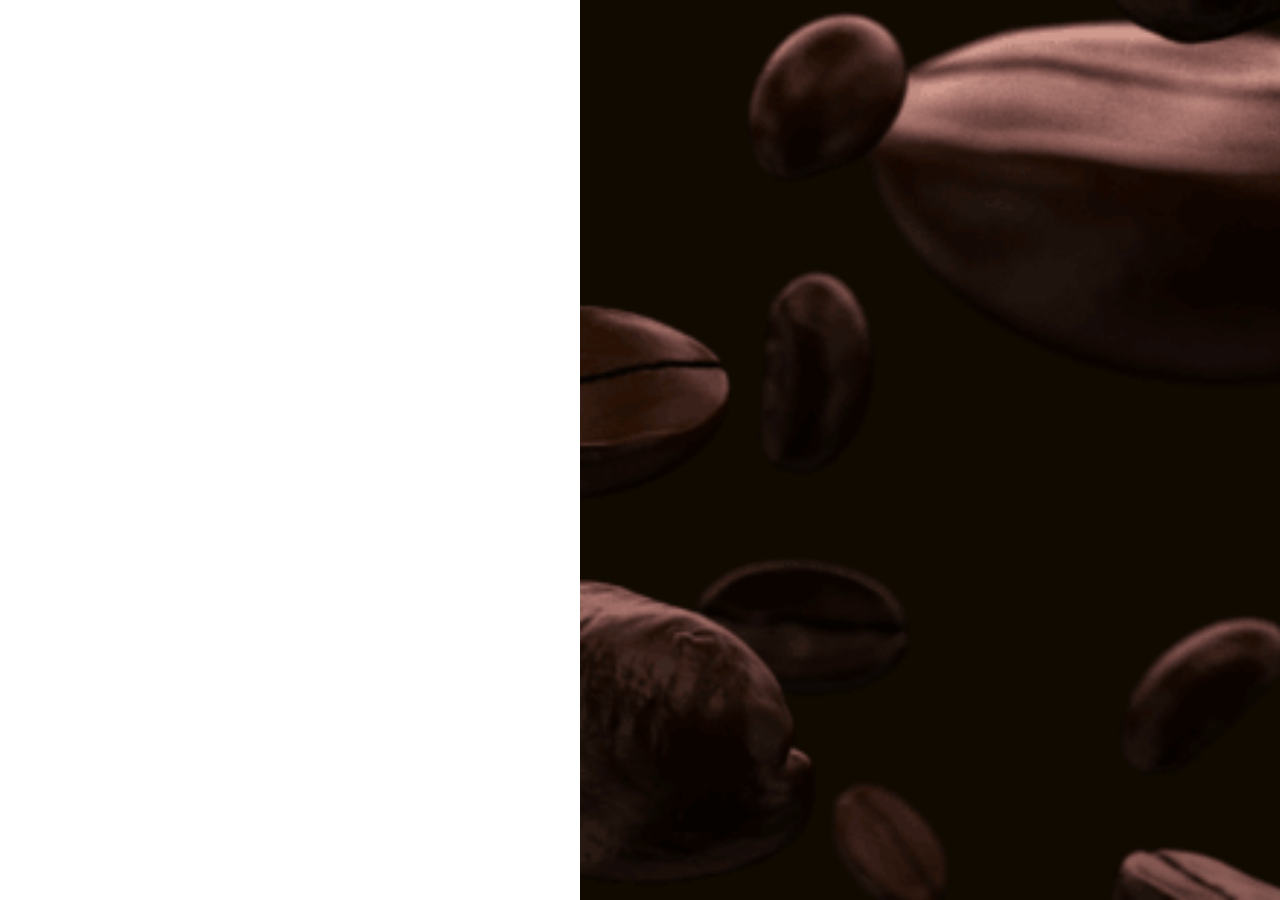
<file: backgroungImageAssignment/index.html>
<!DOCTYPE html>
<html lang="en">
<head>
  <meta charset="UTF-8">
  <meta name="viewport" content="width=device-width, initial-scale=1.0">
  <title>Fixed Background Div</title>
  <link rel="stylesheet" href="style.css">
</head>
<body>
  <div class="gif"></div>
</body>
</html>
</file>
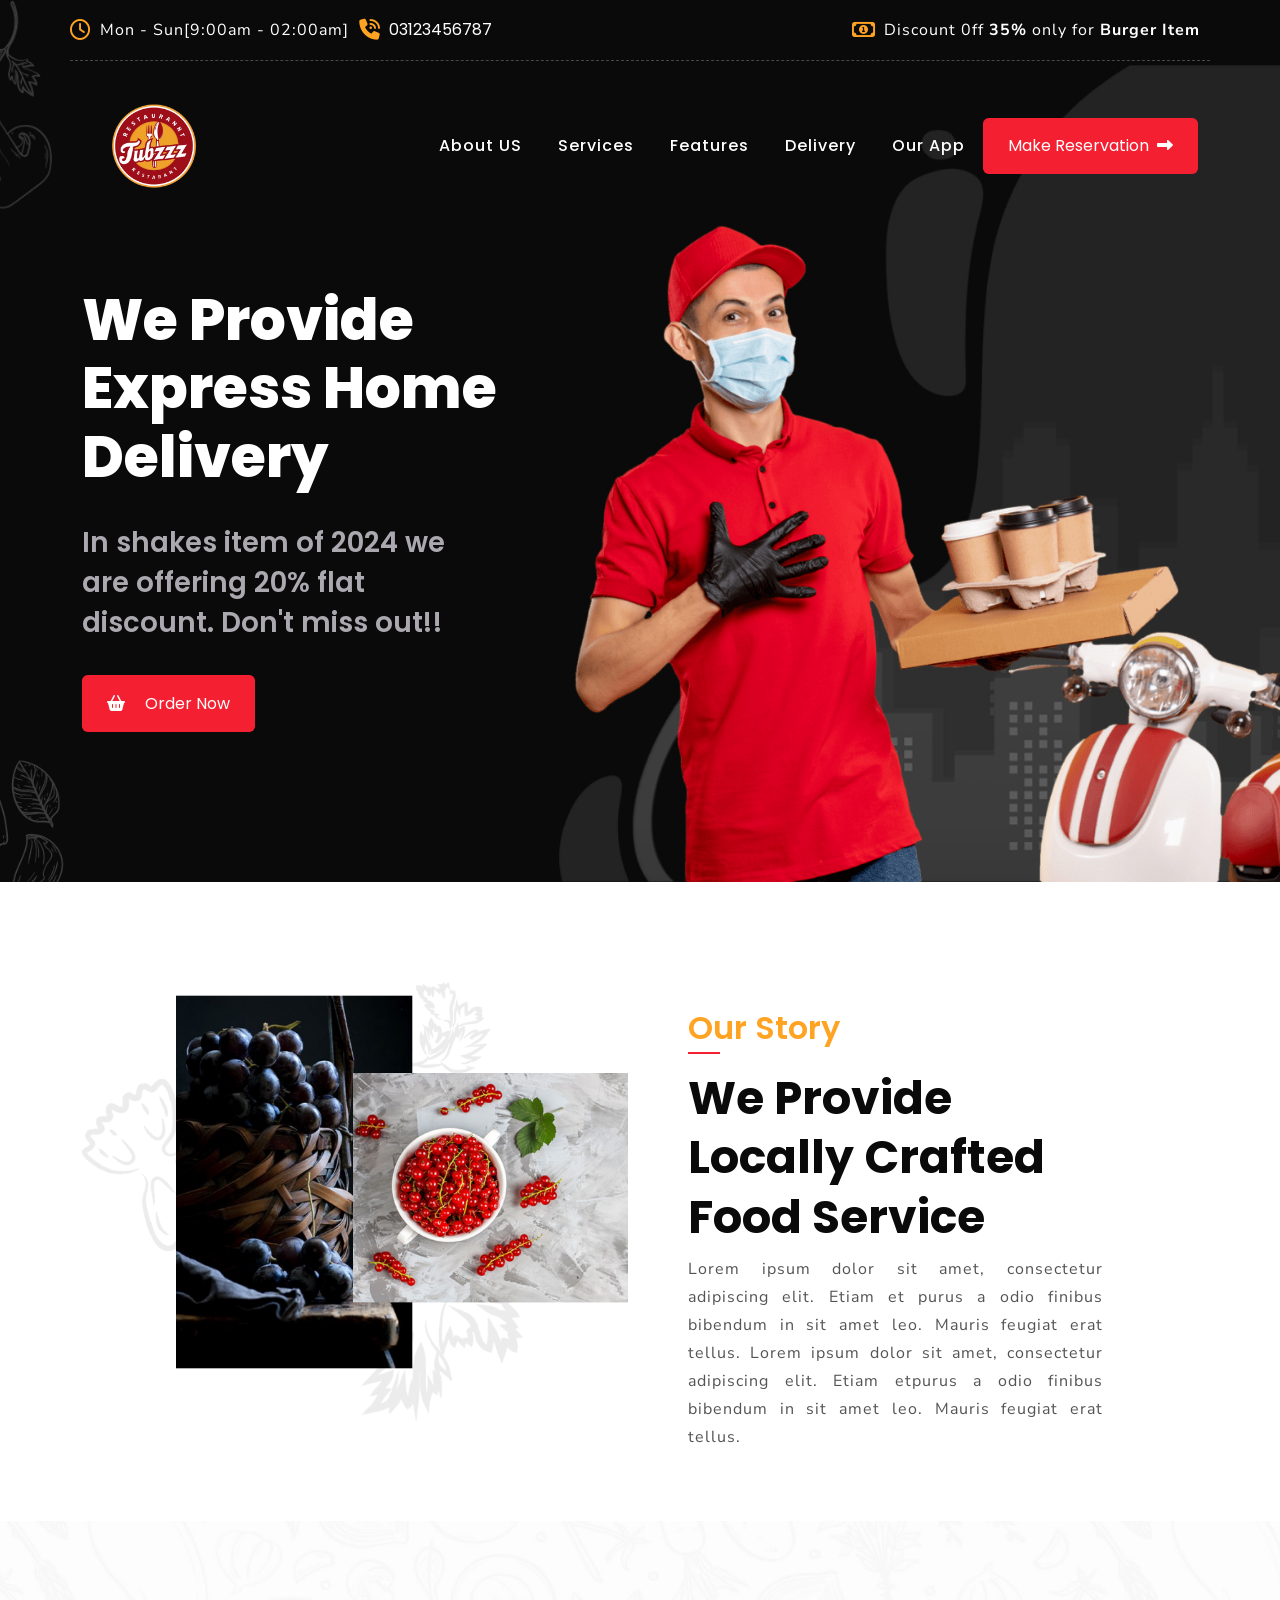
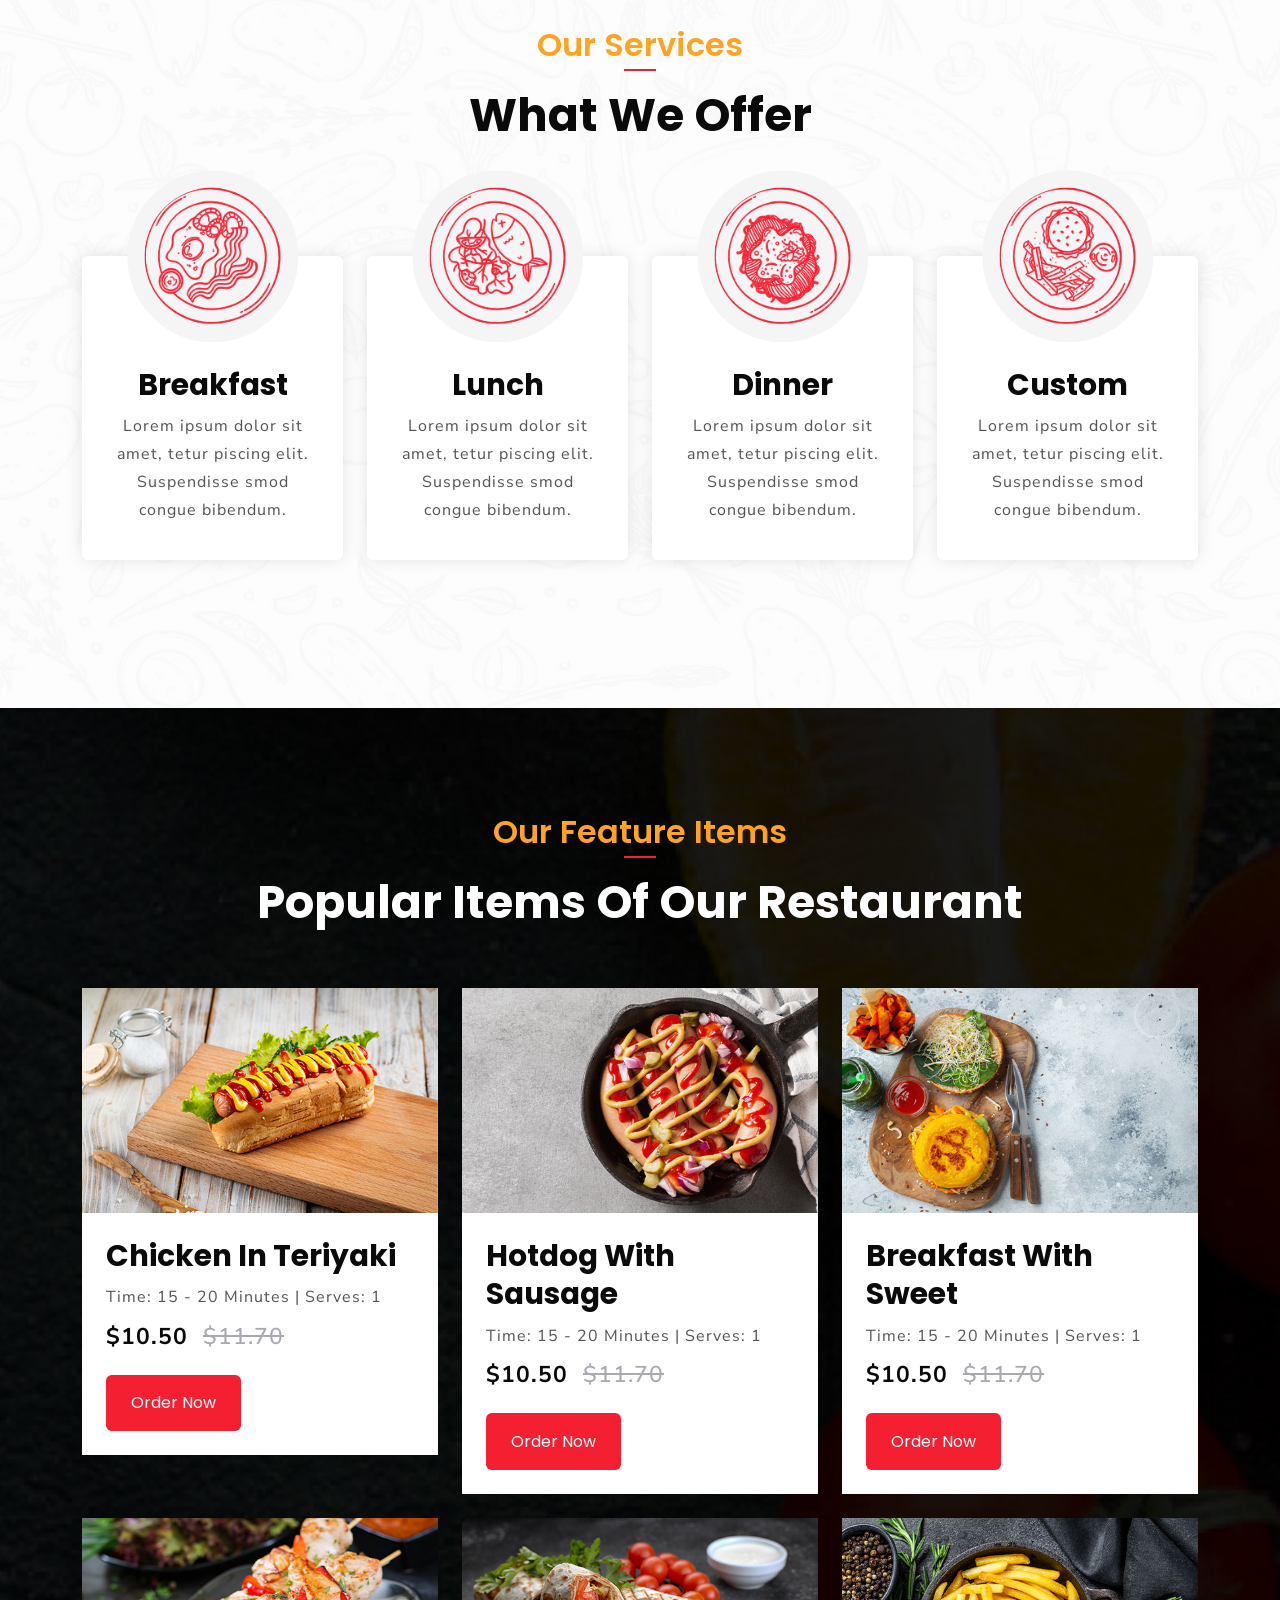
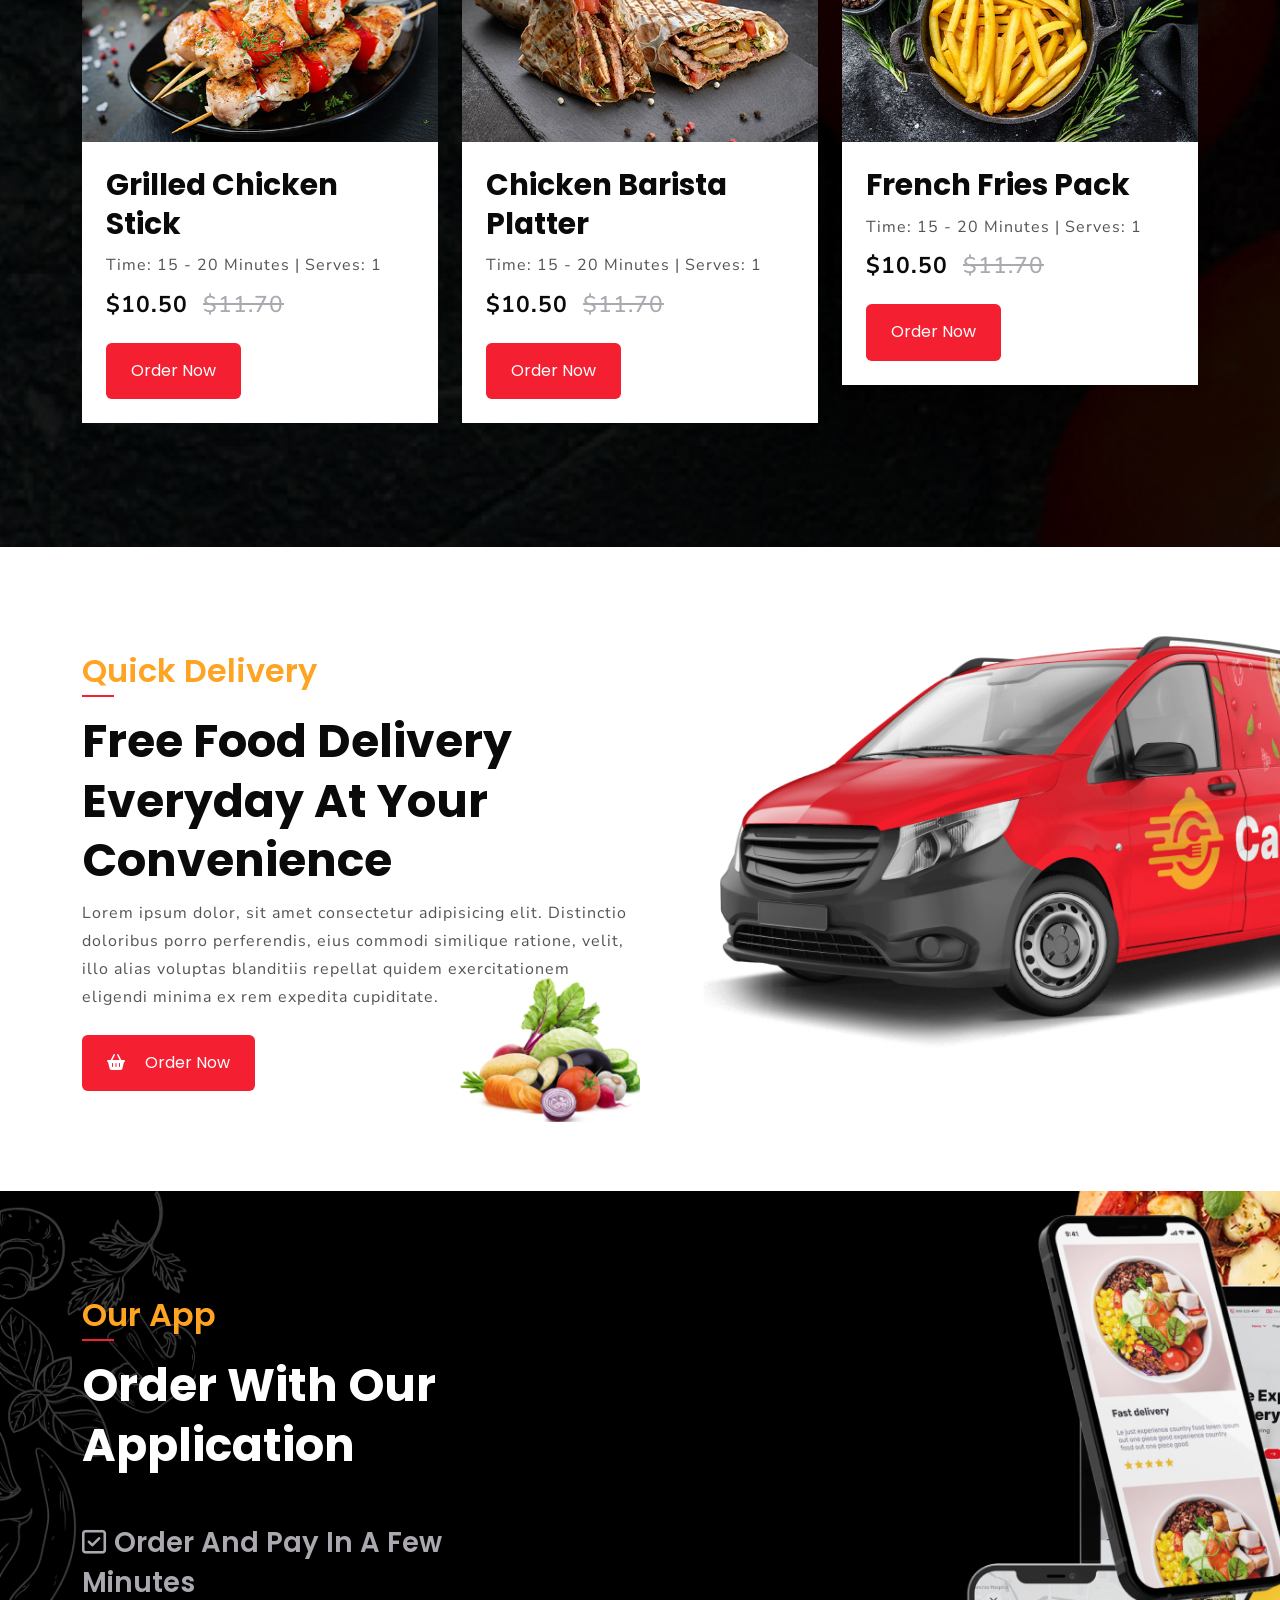
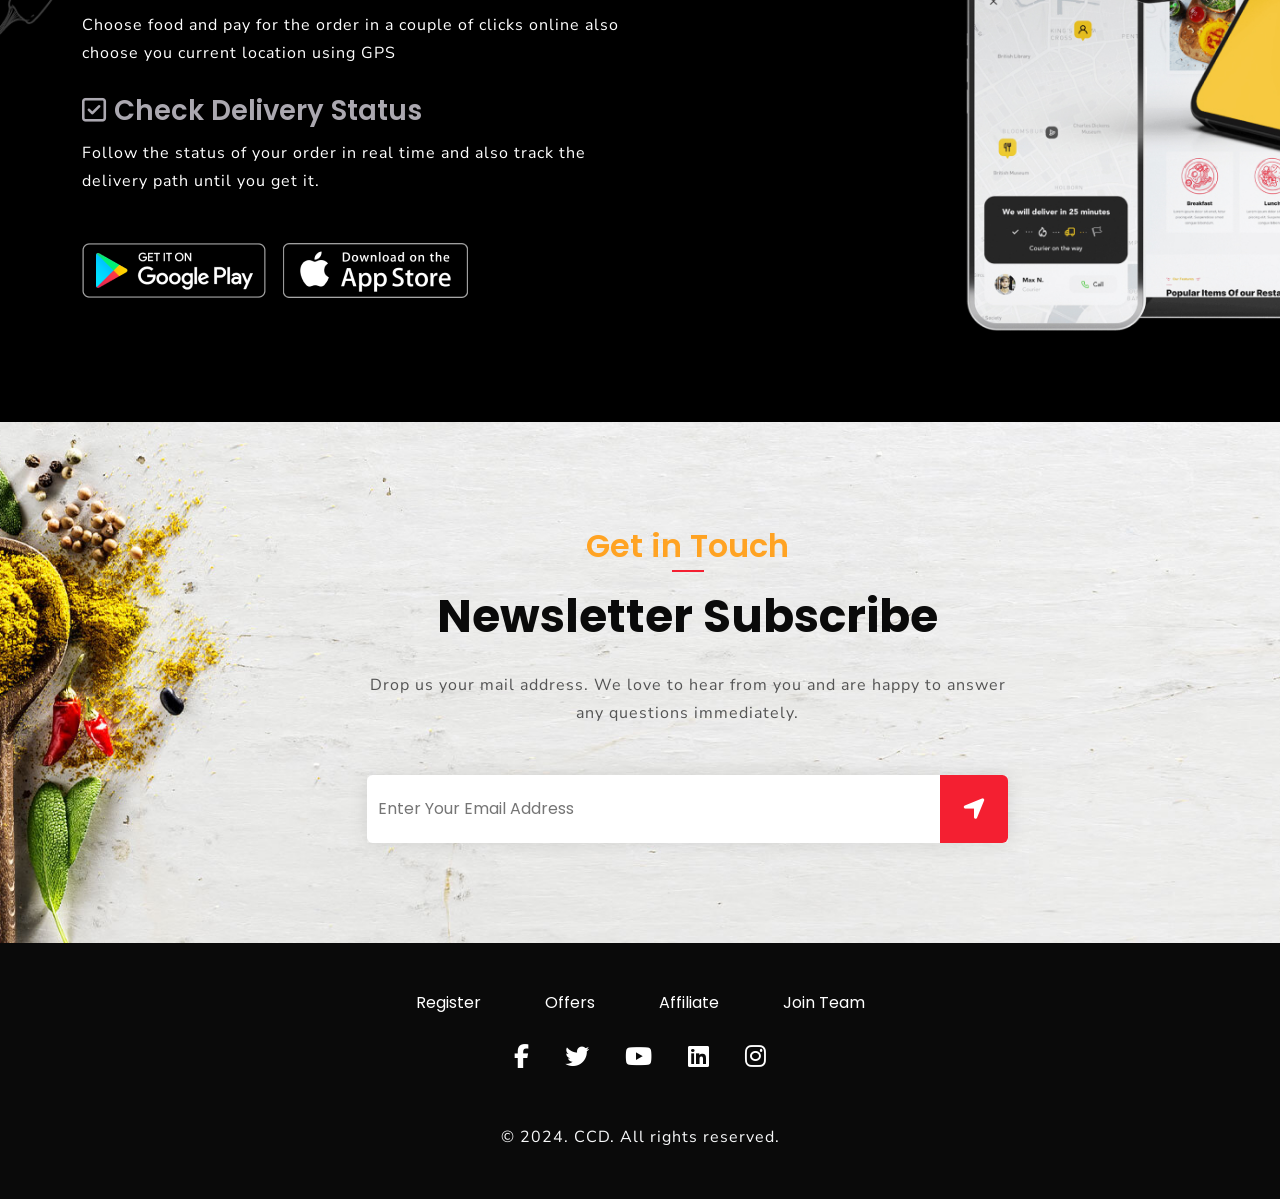
<file: cafe-website-bootstrap5-main/index.html>
<!DOCTYPE html>
<html lang="en">

<head>
  <meta charset="UTF-8">
  <meta name="viewport" content="width=device-width, initial-scale=1.0">
  <meta http-equiv="X-UA-Compatible" content="ie=edge">
  <meta name="Description" content="Enter your description here" />
  <title>Restaurant & Cafe Website</title> 

  <!-- Favicon -->
  <link rel="icon" href="./tubzzz.png" type="image/x-icon"/>

  <!-- Bootstrap CDN -->
  <link href="https://cdn.jsdelivr.net/npm/bootstrap@5.3.3/dist/css/bootstrap.min.css" rel="stylesheet">
  <link rel="stylesheet" href="https://cdnjs.cloudflare.com/ajax/libs/font-awesome/6.5.1/css/all.min.css"> 

  <!-- OWN CSS -->
  <link rel="stylesheet" href="css/style.css">
  <link rel="stylesheet" href="css/responsive-style.css">
</head>

<body> 
  <!-- Header Section -->
  <header class="header-wrap">
    <!-- Header Top -->
    <div class="header-top">
      <div class="container">
        <div class="row align-items-center">
          <div class="col-sm-6">
            <div class="d-flex align-items-center">
              <div class="contact-item">
                <i class="far fa-clock"></i>
                <p>Mon - Sun[9:00am - 02:00am]</p>
              </div>
              <div class="contact-item">
                <i class="fas fa-phone-volume"></i>
                <a href="tel:123456789">03123456787</a>
              </div>
            </div>
          </div>
          <div class="col-sm-6">
            <div class="contact-item justify-content-end">
              <i class="far fa-money-bill-alt"></i>
              <p>Discount 0ff <b>35%</b> only for <b>Burger Item</b></p>
            </div>
          </div>
        </div>
      </div>
    </div>
    <nav class="navbar navbar-expand-lg navigation-wrap">
      <div class="container pr-0">
        <a class="navbar-brand" href="#">
          <img src="./tubzzz.png"/>
        </a>
        <button class="navbar-toggler" type="button" data-bs-toggle="collapse" data-bs-target="#navbarNav" aria-controls="navbarNav" aria-expanded="false" aria-label="Toggle navigation">
          <i class="fas fa-stream navbar-toggler-icon"></i>
        </button>
        <div class="collapse navbar-collapse" id="navbarNav">
          <ul class="navbar-nav ms-auto align-items-center mb-lg-0">
            <li class="nav-item">
              <a class="nav-link" href="#about">About US</a>
            </li>
            <li class="nav-item">
              <a class="nav-link" href="#services">Services</a>
            </li>
          
          <li class="nav-item">
            <a class="nav-link" href="#feature">Features</a>
          </li> 
          <li class="nav-item">
            <a class="nav-link" href="#delivery">Delivery</a>
          </li> 
          <li class="nav-item">
            <a class="nav-link" href="#download-app">Our App</a>
          </li> 
          <li>
            <button class="main-btn style-1">
              Make Reservation <i class="fas fa-long-arrow-alt-right ms-1"></i>
            </button>
          </li>
        </ul>
        </div>
      </div>
    </nav>
  </header>


  <!-- Section-1 Top-Banner -->
  <section id="home">
    <div class="top-banner">
      <div class="container">
        <div class="row">
          <div class="col-xl-6 col-md-8">
            <h1>We Provide Express Home Delivery</h1>
            <h4>In shakes item of 2024 we are offering 20% flat discount. Don't miss out!!</h4>
            <button class="main-btn style-1 mt-4">
              <i class="fas fa-shopping-basket pe-3"></i> Order Now
            </button>
          </div>
        </div>
      </div>
    </div>
  </section>

  <!-- About Us -->
  <section id="about">
    <div class="about-section wrapper pb-5">
      <div class="container">
        <div class="row align-items-center">
          <div class="col-lg-6 col-md-12">
            <img src="images/img/img-1.png" class="img-fluid"/>
          </div>
          <div class="col-xl-5 col-lg-6 col-md-12 ps-lg-5">
            <span>Our Story</span>
            <h2>We Provide Locally Crafted Food Service</h2>
            <p>Lorem ipsum dolor sit amet, consectetur adipiscing elit. Etiam et purus a odio finibus bibendum in sit amet leo. Mauris feugiat erat tellus. Lorem ipsum dolor sit amet, consectetur adipiscing elit. Etiam etpurus a odio finibus bibendum in sit amet leo. Mauris feugiat erat tellus.</p>
          </div>
        </div>
      </div>
    </div>
  </section>

  <!-- Services Section -->
  <section id="services">
    <div class="service-section wrapper">
      <div class="container">
        <div class="row">
          <div class="col-sm-12">
            <div class="text-center">
              <span>Our Services</span>
              <h2>What We Offer</h2>
            </div>
          </div>
        </div>
        <div class="row service-cards">
          <div class="col-lg-3 col-md-6 md-lg-9 mb-5">
            <div class="card">
              <img src="images/offer/breakfast.png" class="img-fluid"/>
              <div class="p-4">
                <h3>Breakfast</h3>
                <p>Lorem ipsum dolor sit amet, tetur piscing elit. Suspendisse smod congue bibendum.</p>
              </div>
            </div>
            
          </div>
          <div class="col-lg-3 col-md-6 md-lg-9 mb-5">
            <div class="card">
              <img src="images/offer/lunch.png" class="img-fluid"/>
              <div class="p-4">
                <h3>Lunch</h3>
                <p>Lorem ipsum dolor sit amet, tetur piscing elit. Suspendisse smod congue bibendum.</p>
              </div>
            </div>
            
          </div>
          <div class="col-lg-3 col-md-6 md-lg-9 mb-5">
            <div class="card">
              <img src="images/offer/dinner.png" class="img-fluid"/>
              <div class="p-4">
                <h3>Dinner</h3>
                <p>Lorem ipsum dolor sit amet, tetur piscing elit. Suspendisse smod congue bibendum.</p>
              </div>
            </div> 
          </div>
          <div class="col-lg-3 col-md-6 md-lg-9 mb-5">
            <div class="card">
              <img src="images/offer/custom.png" class="img-fluid"/>
              <div class="p-4">
                <h3>Custom</h3>
                <p>Lorem ipsum dolor sit amet, tetur piscing elit. Suspendisse smod congue bibendum.</p>
              </div>
            </div>
            
          </div>
        </div>
      </div>
    </div>
  </section>

  <!-- Features Section -->
  <section id="feature">
    <div class="feature-section wrapper">
      <div class="container">
        <div class="row">
          <div class="col-sm-12">
            <div class="text-center">
              <span>Our Feature Items</span>
              <h2>Popular Items Of Our Restaurant</h2>
            </div>
          </div>
        </div>
        <div class="row pt-5">
          <div class="col-lg-4 col-md-6 mb-4">
            <div class="card">
              <div class="feature-img">
                <img src="images/feature/feature-item-1.jpg" class="img-fluid"/>
              </div>
              <div class="p-4">
                <h3>Chicken In Teriyaki</h3>
                <p>Time: 15 - 20 Minutes | Serves: 1</p>
                <p class="price"><b>$10.50</b> <del>$11.70</del></p>
                <button class="mt-4 main-btn style-1">Order Now</button>
              </div>
            </div>
          </div>
          <div class="col-lg-4 col-md-6 mb-4">
            <div class="card">
              <div class="feature-img">
                <img src="images/feature/feature-item-2.jpg" class="img-fluid"/>
              </div>
              <div class="p-4">
                <h3>Hotdog With Sausage</h3>
                <p>Time: 15 - 20 Minutes | Serves: 1</p>
                <p class="price"><b>$10.50</b> <del>$11.70</del></p>
                <button class="mt-4 main-btn style-1">Order Now</button>
              </div>
            </div>
          </div>
          <div class="col-lg-4 col-md-6 mb-4">
            <div class="card">
              <div class="feature-img">
                <img src="images/feature/feature-item-3.jpg" class="img-fluid"/>
              </div>
              <div class="p-4">
                <h3>Breakfast With Sweet</h3>
                <p>Time: 15 - 20 Minutes | Serves: 1</p>
                <p class="price"><b>$10.50</b> <del>$11.70</del></p>
                <button class="mt-4 main-btn style-1">Order Now</button>
              </div>
            </div>
          </div>
          <div class="col-lg-4 col-md-6 mb-4">
            <div class="card">
              <div class="feature-img">
                <img src="images/feature/feature-item-4.jpg" class="img-fluid"/>
              </div>
              <div class="p-4">
                <h3>Grilled Chicken Stick</h3>
                <p>Time: 15 - 20 Minutes | Serves: 1</p>
                <p class="price"><b>$10.50</b> <del>$11.70</del></p>
                <button class="mt-4 main-btn style-1">Order Now</button>
              </div>
            </div>
          </div>
          <div class="col-lg-4 col-md-6 mb-4">
            <div class="card">
              <div class="feature-img">
                <img src="images/feature/feature-item-5.jpg" class="img-fluid"/>
              </div>
              <div class="p-4">
                <h3>Chicken Barista platter</h3>
                <p>Time: 15 - 20 Minutes | Serves: 1</p>
                <p class="price"><b>$10.50</b> <del>$11.70</del></p>
                <button class="mt-4 main-btn style-1">Order Now</button>
              </div>
            </div>
          </div>
          <div class="col-lg-4 col-md-6 mb-4">
            <div class="card">
              <div class="feature-img">
                <img src="images/feature/feature-item-6.jpg" class="img-fluid"/>
              </div>
              <div class="p-4">
                <h3>French Fries Pack</h3>
                <p>Time: 15 - 20 Minutes | Serves: 1</p>
                <p class="price"><b>$10.50</b> <del>$11.70</del></p>
                <button class="mt-4 main-btn style-1">Order Now</button>
              </div>
            </div>
          </div>
        </div>
      </div>
    </div>
  </section>

  <!-- Delivery Section -->
  <section id="delivery">
    <div class="delivery-section wrapper">
      <div class="container">
        <div class="row">
          <div class="col-xl-6 col-md-8 col-sm-9">
            <span>Quick Delivery</span>
            <h2>Free Food Delivery Everyday At Your Convenience</h2>
            <p>Lorem ipsum dolor, sit amet consectetur adipisicing elit. Distinctio doloribus porro perferendis, eius
              commodi similique ratione, velit, illo alias voluptas blanditiis repellat quidem exercitationem eligendi
              minima ex rem expedita cupiditate.</p>
              <button class="main-btn style-1 mt-4">
                <i class="fas fa-shopping-basket pe-3"></i>
                Order Now
              </button>
          </div>
        </div>
      </div>
    </div>
  </section>

  <!-- Download App Section -->
  <section id="download-app">
    <div class="app-section wrapper">
      <div class="container">
        <div class="row align-items-center">
          <div class="col-lg-6 col-md-8 col-sm-10 mb-4">
            <span>Our App</span>
            <h2 class="mb-xl-5 mb-3">Order With Our Application</h2>
            <div class="mb-xl-4 mb-3">
              <h4><i class="far fa-check-square me-2"></i>Order And Pay In A Few Minutes</h4>
              <p>Сhoose food and pay for the order in a couple of clicks online also choose you current location using
                GPS</p>
            </div>
            <div class="mb-xl-4 mb-3">
              <h4><i class="far fa-check-square me-2"></i>Check Delivery Status</h4>
              <p>Follow the status of your order in real time and also track the delivery path until you get it.</p>
            </div>
            <div class="d-flex flex-wrap mt-xl-5 mt-4 download-app-btn">
              <a href="#" class="me-3"><img src="./images/app/google-playstore.png" class="img-fluid"/></a>
              <a href="#"><img src="./images/app/apple-playstore.png" class="img-fluid"/></a>
            </div>
          </div>
        </div>
      </div>
    </div>
  </section>

  <!-- Newsletter Section -->
  <section id="newsletter">
    <div class="newsletter wrapper">
      <div class="container">
        <div class="row align-items-center">
          <div class="col-lg-7 offset-lg-3 col-md-10 offset-md-1 text-center">
            <span>Get in Touch</span>
            <h2 class="mb-4">
              Newsletter Subscribe
            </h2>
            <p>Drop us your mail address. We love to hear from you and are happy to answer any questions immediately.</p>
            <form action="#" class="newsletter-form mt-5">
              <div class="form-group">
                <input type="email" placeholder="Enter Your Email Address"/>
                <button type="submit"><i class="fas fa-location-arrow"></i></button>
              </div>
            </form>
          </div>
        </div>
      </div>
    </div>
  </section>

  <!-- Footer Section -->
  <footer id="footer">
    <div class="footer py-5">
      <div class="container">
        <div class="row">
          <div class="col-md-12 text-center">
            <a href="#" class="footer-link">Register</a>
            <a href="#" class="footer-link">Offers</a>
            <a href="#" class="footer-link">Affiliate</a>
            <a href="#" class="footer-link">Join Team</a>
            <div class="footer-social pt-4 text-center">
              <a href="#"><i class="fab fa-facebook-f"></i></a>
              <a href="#"><i class="fab fa-twitter"></i></a>
              <a href="#"><i class="fab fa-youtube"></i></a>
              <a href="#"><i class="fab fa-linkedin"></i></a>
              <a href="#"><i class="fab fa-instagram"></i></a>
            </div>
          </div>
          <div class="col-sm-12">
            <div class="text-center pt-5">
              <p class="text-light">© 2024. CCD. All rights reserved.</p>
            </div>
          </div>
        </div>
      </div>
    </div>
  </footer>


  <!-- Script -->
  <script src="https://cdn.jsdelivr.net/npm/@popperjs/core@2.11.8/dist/umd/popper.min.js"></script>
<script src="https://cdn.jsdelivr.net/npm/bootstrap@5.3.3/dist/js/bootstrap.min.js"></script>

<!-- MainJS -->
<script src="js/main.js"></script>

</body>
</html>
</file>
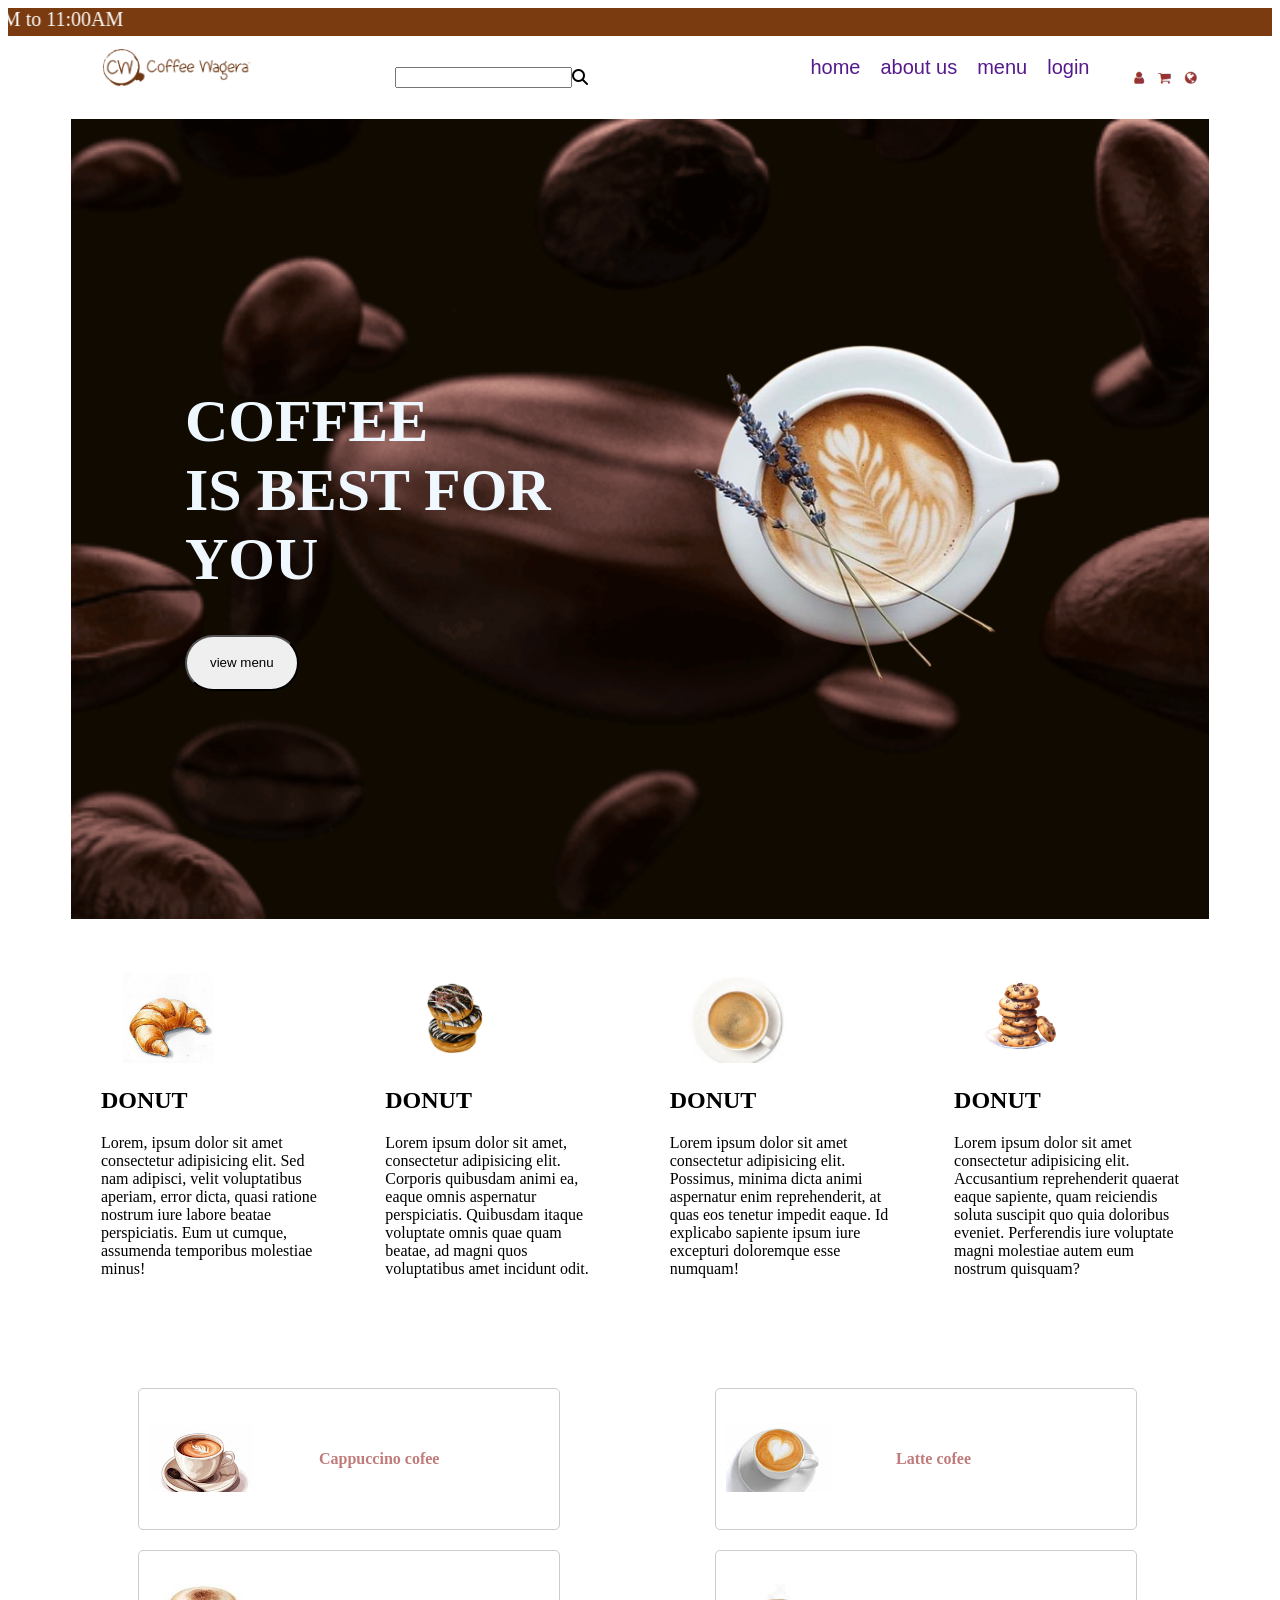
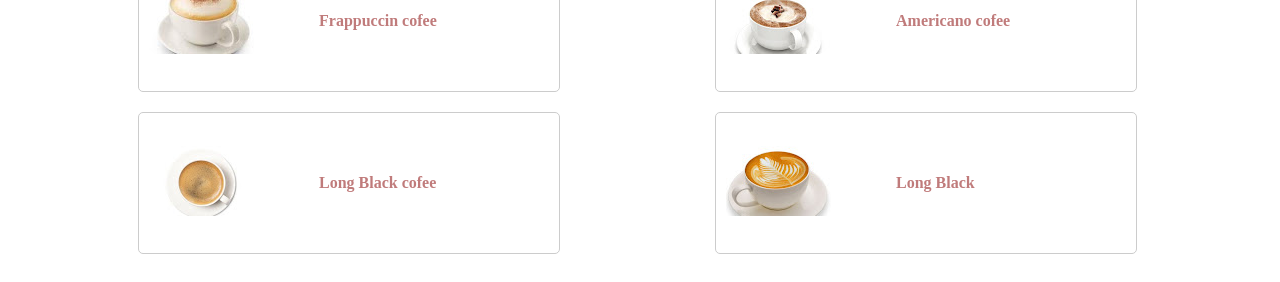
<file: cofee website/index.html>
<!DOCTYPE html>
<html lang="en">
<head>
    <meta charset="UTF-8">
    <meta name="viewport" content="width=device-width, initial-scale=1.0">
    <title>COFFEE WEBSITE</title>
    <link rel="stylesheet" href="style.css">
    <link rel="stylesheet" href="https://cdnjs.cloudflare.com/ajax/libs/font-awesome/6.5.1/css/all.min.css">
</head>
<body>
<header>
<div class="top-nav">
<marquee behavior="" direction="right" >09:00AM to 11:00AM</marquee>

</div>

<div class="nav-bar">

<div  class="logo ">

<img src="./images/Capture.PNG" alt="">
</div>


<div class="search-bar">
<input type="text">
<div class="search-icon"></div>
<i  class="fas fa-search"></i>
</div>

<div class="nav-items">
<ul>
    
    <li style="list-style: none;">
        <a href="" style="text-decoration: none;">home</a>
    </li>
    <li style="list-style: none;">
        <a href="" style="text-decoration: none;">about us</a>
    </li>
    <li style="list-style: none;">
        <a href="" style="text-decoration: none;">menu</a>
    </li>
    <li style="list-style: none;">
        <a href="" style="text-decoration: none;">login</a></li>
        <li><img src="./images/icons.PNG" alt=""></li>
    
</ul>
<div class="icons">

</div>

</div>

</div>

</header>

<div class="background">
    <DIV class="TEXT">
<H1> COFFEE <br> IS BEST FOR YOU </H1>
 <button>view menu</button>
</DIV>
<DIV class="IMGC">

<img src="./images/cup.png" alt="">

</DIV>
</div>
<br><br><br>

<div class="menu">
    <div class="box">
<img src="./images/item1.jpg" alt="">
<h2>DONUT</h2>
<p>Lorem, ipsum dolor sit amet consectetur adipisicing elit. Sed nam adipisci, velit voluptatibus aperiam, error dicta, quasi ratione nostrum iure labore beatae perspiciatis. Eum ut cumque, assumenda temporibus molestiae minus!</p>
    </div>

    <div class="box">
<img src="./images/item2.jpg" alt="">
<h2>DONUT</h2>
<p>Lorem ipsum dolor sit amet, consectetur adipisicing elit. Corporis quibusdam animi ea, eaque omnis aspernatur perspiciatis. Quibusdam itaque voluptate omnis quae quam beatae, ad magni quos voluptatibus amet incidunt odit.</p>
    </div>

    <div class="box">
<img src="./images/3.jpg" alt="">
<h2>DONUT</h2>
<p>Lorem ipsum dolor sit amet consectetur adipisicing elit. Possimus, minima dicta animi aspernatur enim reprehenderit, at quas eos tenetur impedit eaque. Id explicabo sapiente ipsum iure excepturi doloremque esse numquam!</p>
    </div>

    <div class="box">
<img src="./images/item4.jpg" alt="">
<h2>DONUT</h2>
<p>Lorem ipsum dolor sit amet consectetur adipisicing elit. Accusantium reprehenderit quaerat eaque sapiente, quam reiciendis soluta suscipit quo quia doloribus eveniet. Perferendis iure voluptate magni molestiae autem eum nostrum quisquam?</p>
    </div>
    
    </div> 
    
<div class="card-container">
    
    <div class="left-column">
        <div class="card">
            <div class="image"><img src="./images/1.jpg" alt=""></div>
            <div class="text">
                <h4>Cappuccino cofee</h4>
            </div>
        </div>
        <div class="card">
            <div class="image"><img src="./images/2.jpg" alt=""></div>
            <div class="text">
                <h4>Frappuccin cofee</h4>
            </div>
        </div>
        <div class="card">
            <div class="image"><img src="./images/3.jpg" alt=""></div>
            <div class="text">
                <h4>Long Black cofee</h4>
            </div>
        </div>
    </div>
    <div class="right-column">
        <div class="card">
            <div class="image"><img src="./images/4.jpg" alt=""></div>
            <div class="text">
                <h4>Latte cofee</h4>
            </div>
        </div>
        <div class="card">
            <div class="image"><img src="./images/5.jpg" alt=""></div>
            <div class="text">
                <h4>Americano cofee</h4>
            </div>
        </div>
        <div class="card">
            <div class="image"><img src="./images/6.jpg" alt=""></div>
            <div class="text">
                <h4>Long Black</h4>
            </div>
        </div>
    </div>
</div>

    
</body>
</html>
</file>
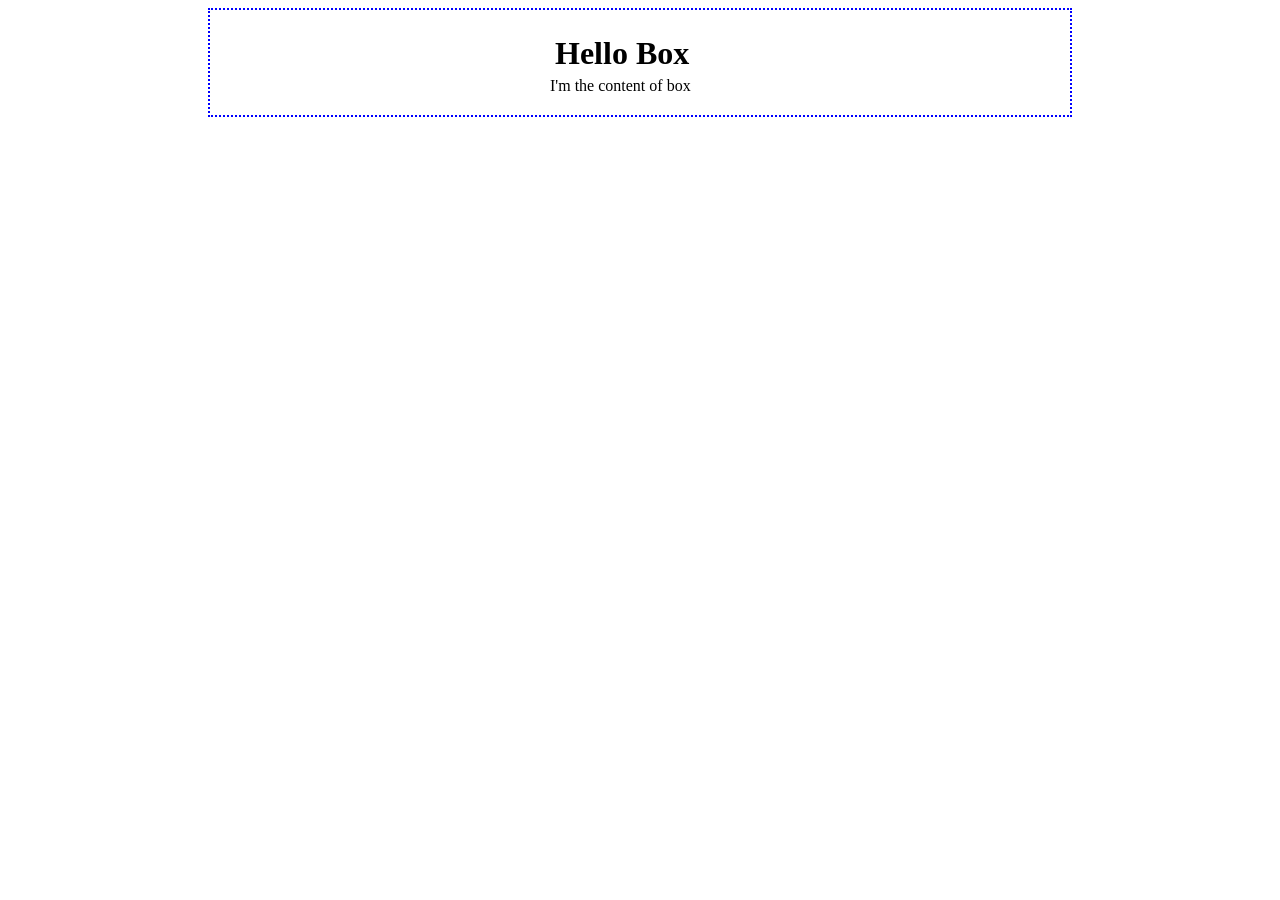
<file: css box model assignment/index.html>
<!DOCTYPE html>
<html lang="en">

<head>
    <meta charset="UTF-8">
    <meta name="viewport" content="width=device-width, initial-scale=1.0">
    <title>Css Box Model</title>
    <link rel="stylesheet" href="style.css">

</head>

<body>
    <div class="box">
        <h1> Hello Box </h1>
        <p>I'm the content of box
        </p>
    </div>
</body>

</html>
</file>
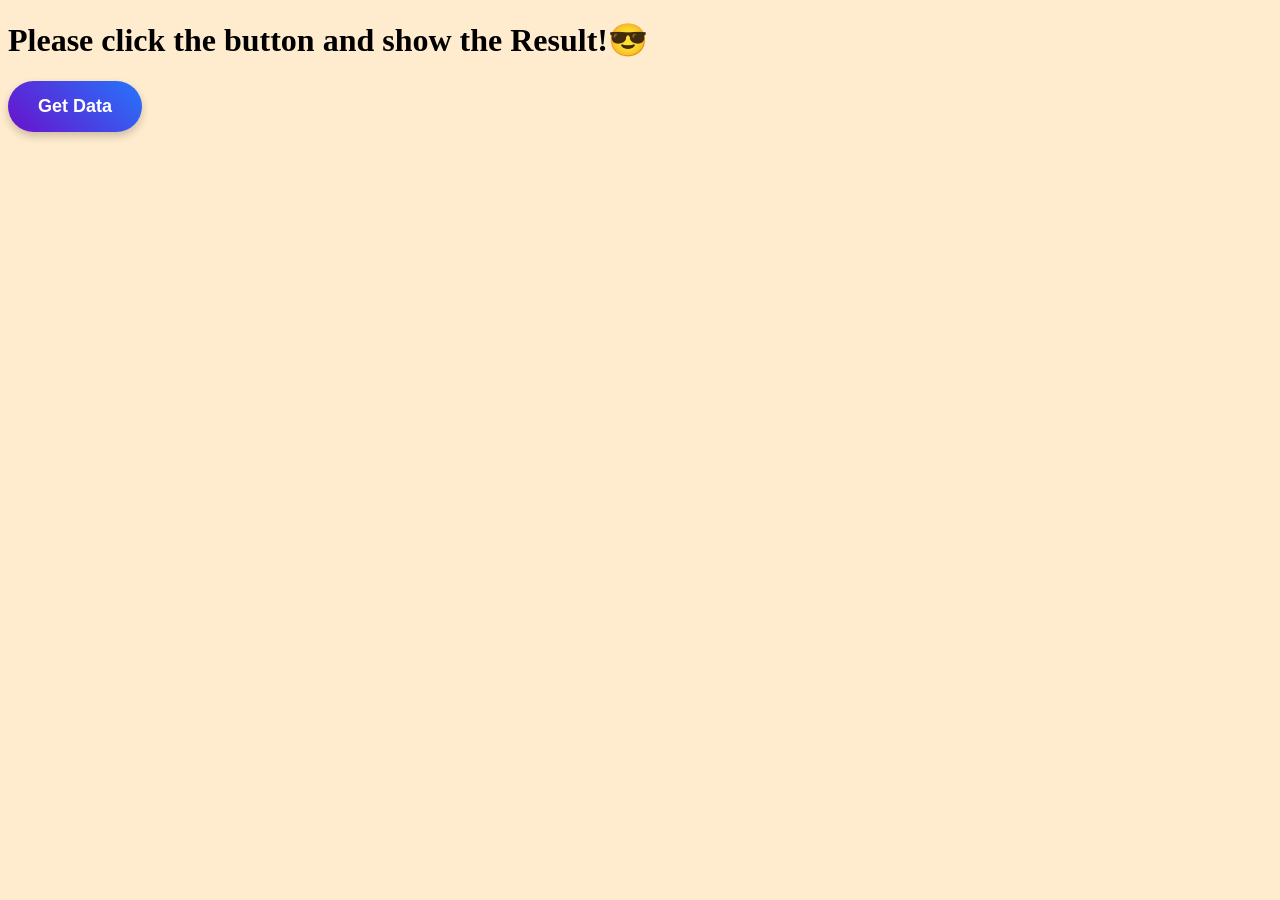
<file: FETCH API TASK/index.html>
<!DOCTYPE html>
<html lang="en">
<head>
    <meta charset="UTF-8">
    <meta name="viewport" content="width=device-width, initial-scale=1.0">
    <title>Fetch Random Activity</title>
    <link rel="stylesheet" href="style.css">
</head>
<body>
    <h1 id="factdisplay">Please click the button and show the Result!😎</h1>
    <button id="btn">Get Data</button>




<script src="script.js"></script>
</body>
</html>
</file>
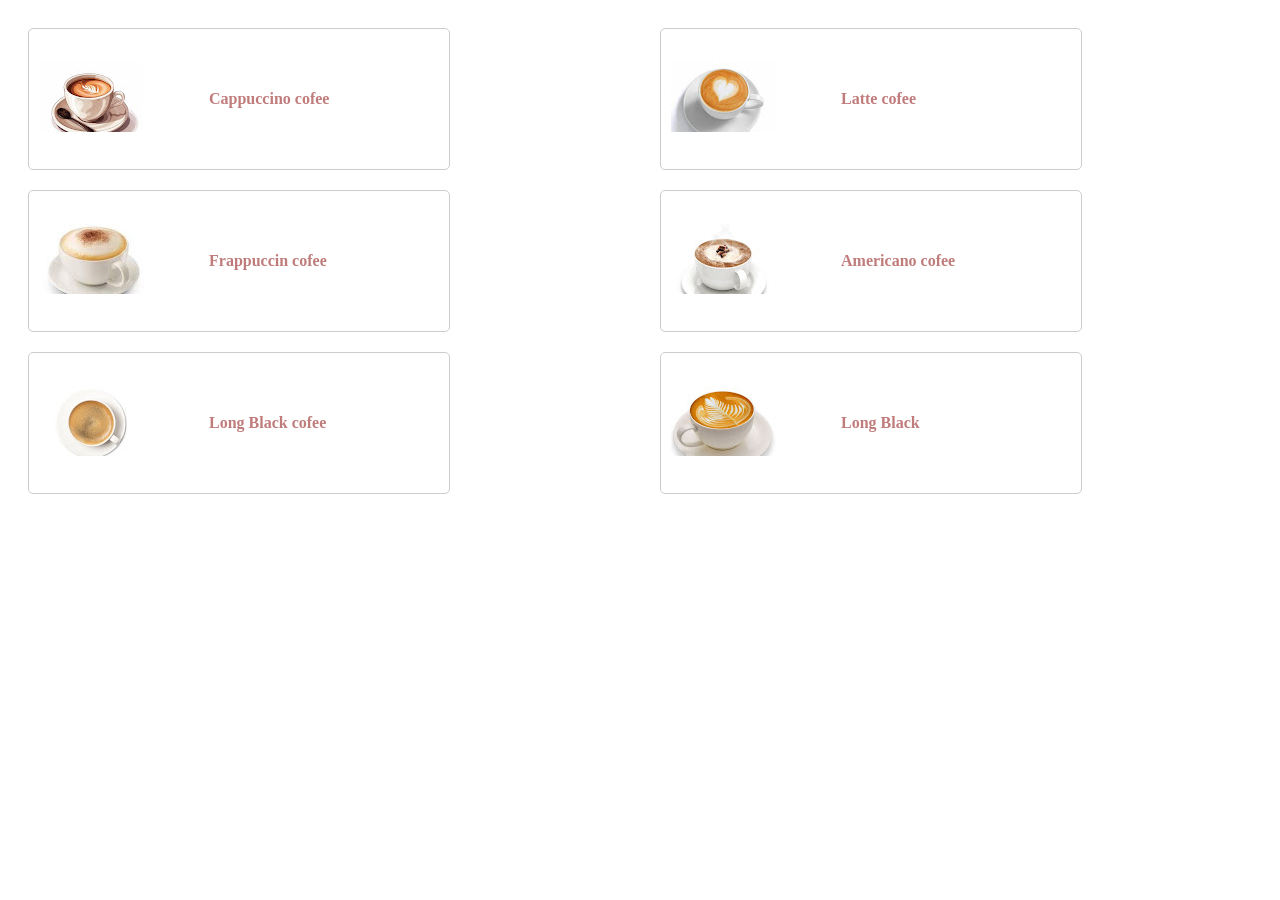
<file: Flex cards/index.html>
<!DOCTYPE html>
<html lang="en">
<head>
    <meta charset="UTF-8">
    <meta name="viewport" content="width=device-width, initial-scale=1.0">
    <title>Flex cards</title>
    <link rel="stylesheet" href="style.css">
</head>
<body>
<div class="card-container">
    
    <div class="left-column">
        <div class="card">
            <div class="image"><img src="./images/1.jpg" alt=""></div>
            <div class="text">
                <h4>Cappuccino cofee</h4>
            </div>
        </div>
        <div class="card">
            <div class="image"><img src="./images/2.jpg" alt=""></div>
            <div class="text">
                <h4>Frappuccin cofee</h4>
            </div>
        </div>
        <div class="card">
            <div class="image"><img src="./images/3.jpg" alt=""></div>
            <div class="text">
                <h4>Long Black cofee</h4>
            </div>
        </div>
    </div>
    <div class="right-column">
        <div class="card">
            <div class="image"><img src="./images/4.jpg" alt=""></div>
            <div class="text">
                <h4>Latte cofee</h4>
            </div>
        </div>
        <div class="card">
            <div class="image"><img src="./images/5.jpg" alt=""></div>
            <div class="text">
                <h4>Americano cofee</h4>
            </div>
        </div>
        <div class="card">
            <div class="image"><img src="./images/6.jpg" alt=""></div>
            <div class="text">
                <h4>Long Black</h4>
            </div>
        </div>
    </div>
</div>
           
</body>
</html>
</file>
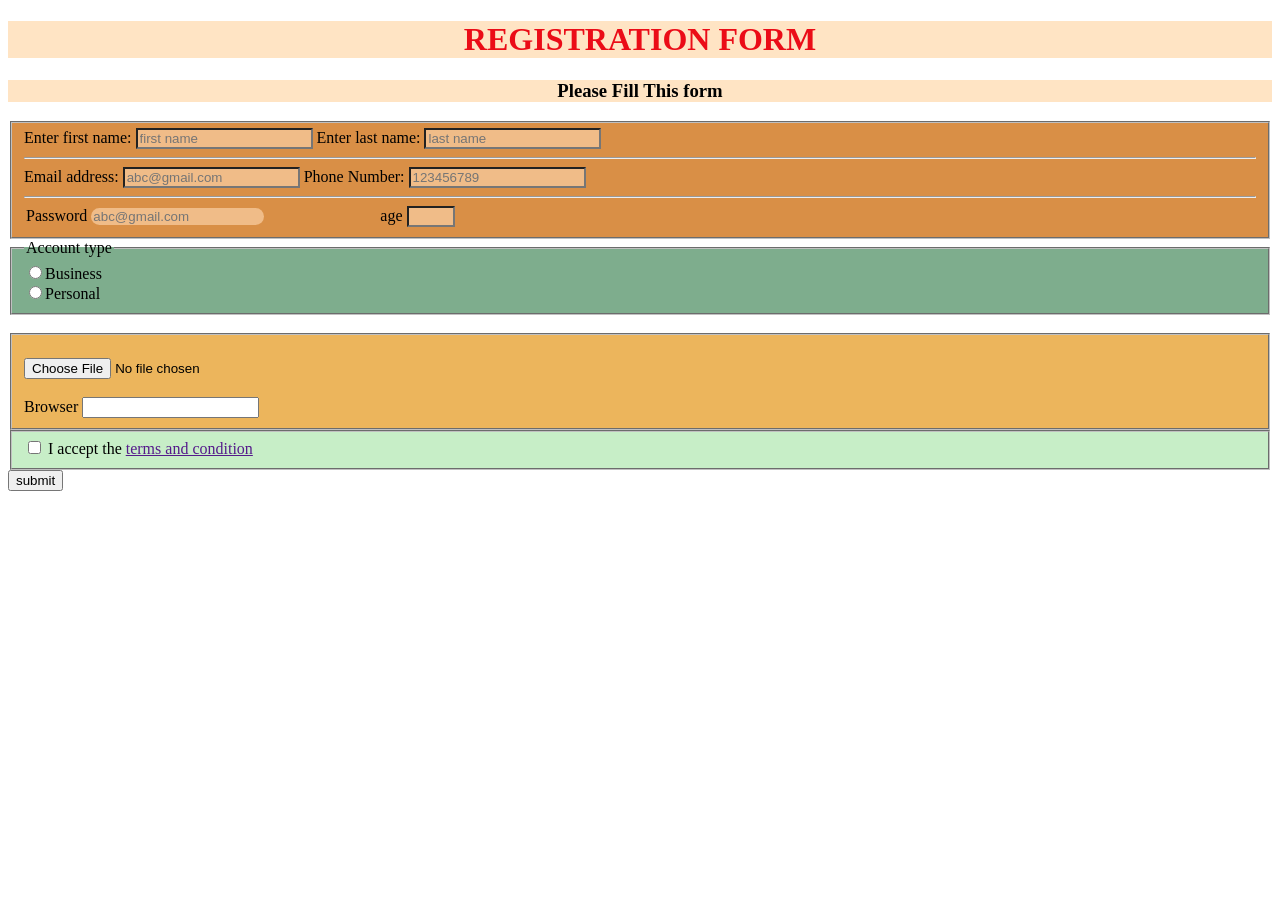
<file: form/index.html>
<!DOCTYPE html>
<html lang="en">
<head>
    <meta charset="UTF-8">
    <meta name="viewport" content="width=device-width, initial-scale=1.0">
    <title>practice form</title>
</head>
<body>
    <form action="Interence Form">
       <div style="color: rgb(235, 12, 23); background-color: bisque;"> <center> <h1> REGISTRATION FORM </h1> </center></div>
       <div style="background-color: bisque;" id="h3"> <center><h3>
        Please Fill This form
       </h3> </center> </div>
       <fieldset style="background-color: rgb(217, 143, 70);">
        <div id="fname"> <label for="fname"> Enter first name: <input type="text" placeholder="first name" id="fname" style="background-color: rgb(240, 188, 136);" required id=""> </label>  
      <label for="lname"> Enter last name: <input type="text" placeholder="last name" id="lname" style="background-color: rgb(240, 188, 136);" required ></label> </div> <hr>
       <label for="email"> Email address: <input type="text" placeholder="abc@gmail.com" style="background-color: rgb(240, 188, 136);" required></label>
      <label for="Phone"> Phone Number: <input type="text" placeholder="123456789" style="background-color: rgb(240, 188, 136);" required></label> <hr>
      

        <label for="password" style=" margin-left: 2px;">Password </label>
        <input type="password" name="enter password" placeholder="abc@gmail.com" style="background-color: rgb(240, 188, 136);border: teal;border-radius: 20px
       ;" required>
        
       
      
        <label for="age" style="margin-left: 112px;"> age</label >
       <input type="number" number="age" id="age" min="1" max="50" style="background-color: rgb(240, 188, 136);" required>
   
     </fieldset>
       <div>
        <fieldset style="background-color: rgb(126, 173, 141);"><legend>Account type </legend>
            <label for=" account"><input type="radio" name="Account-type">Business</label> <br>
            <label for="account"><input type="radio" name="Account-type">Personal</label>
        </fieldset>
       </div>
       <br>
       <fieldset style="background-color: rgb(236, 181, 92);" >
       <div>
        <label for="file"></label> <br>
        <input type="file" name="file">
       </div>
       <br>
       
       <div>
        <label for="browser"> Browser</label>
        <input type="browser" name="browser">
       </div> </fieldset>
       <div>
        <fieldset style="background-color: rgb(199, 238, 199);">
            <input id="terms and condition" type="checkbox" required /> I accept the <a href="">terms and condition</a>
        </fieldset>
       </div>
       <div>
        <label for="button"></label>
       <input type="button" value="submit">
       </div>
      



    </form>
    
</body>
</html>
</file>
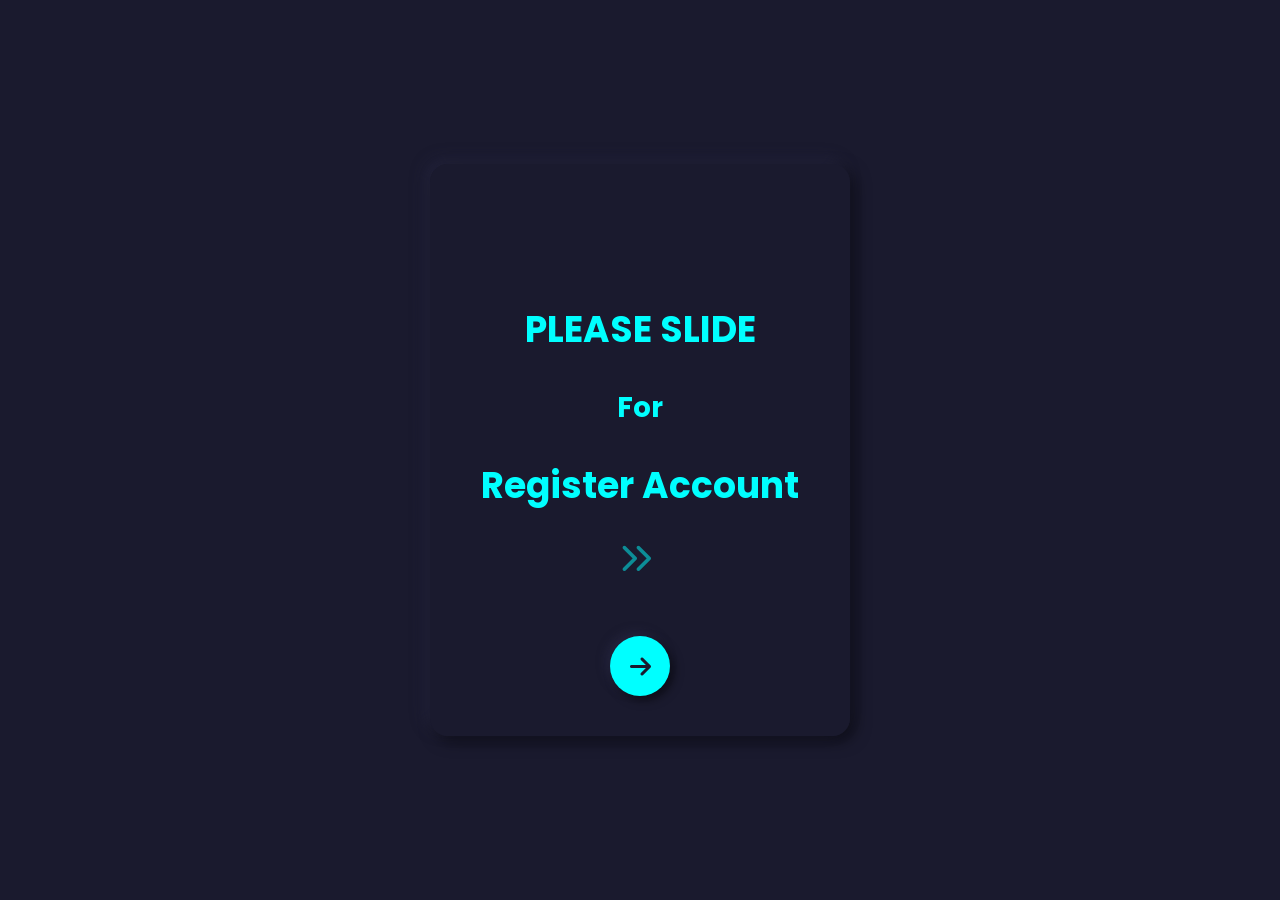
<file: HTML1/index.html>
<!DOCTYPE html>
<html lang="en">
<head>
    <meta charset="UTF-8">
    <meta name="viewport" content="width=device-width, initial-scale=1.0">
    <title>Registration page</title>
    <link rel="stylesheet" href="style.css">
    <link rel="stylesheet" href="https://cdnjs.cloudflare.com/ajax/libs/font-awesome/6.0.0-beta3/css/all.min.css">
    <link href="https://fonts.googleapis.com/css2?family=Poppins:wght@400;600;700&display=swap" rel="stylesheet">
</head>
<body>

    <div class="registration-container">
        
        <div class="registration-card" id="main-card"> 
            
            <div class="card-content">
                <div class="card-header">
                    <h2><i class="fas fa-user-plus"></i> Register Account</h2>
                    <p>Start your journey with us.</p>
                </div>

                <form id="registration-form">
                    
                    <div class="input-group"><i class="fas fa-user"></i><input type="text" id="username" placeholder="Full Name" required></div>
                    <div class="input-group"><i class="fas fa-envelope"></i><input type="email" id="email" placeholder="Email Address" required></div>
                    <div class="input-group">
                        <i class="fas fa-lock"></i>
                        <input type="password" id="password" placeholder="Password (Min. 8 Chars)" required minlength="8">
                        <span class="toggle-password" onclick="togglePasswordVisibility()"><i class="fas fa-eye" id="toggle-icon"></i></span>
                    </div>
                    <div class="input-group"><i class="fas fa-lock"></i><input type="password" id="confirm-password" placeholder="Confirm Password" required></div>
                    
                    <p id="error-message" class="error-text"></p>
                    <button type="submit" class="register-btn">Create My Account</button>
                </form>

                <div class="login-link">
                    Already registered? <a href="#">Login Here</a>
                </div>
            </div>
            
            <div class="slider-cover" id="slider-cover">
                <div class="slide-text">
                    <h2>PLEASE SLIDE</h2>
                    <h3>For</h3>
                    <h2>Register Account</h2>
                    <i class="fas fa-chevron-right slide-arrow"></i>
                    <i class="fas fa-chevron-right slide-arrow"></i>
                </div>
                
                <div class="slide-button" 
                     id="slide-button" 
                     ontouchstart="startSlide(event)" 
                     ontouchmove="moveSlide(event)" 
                     ontouchend="endSlide()" 
                     onmousedown="startSlide(event)">
                    <i class="fas fa-arrow-right"></i>
                </div>
            </div>
        </div>
    </div>

    <script src="script.js"></script>
</body>
</html>
</file>
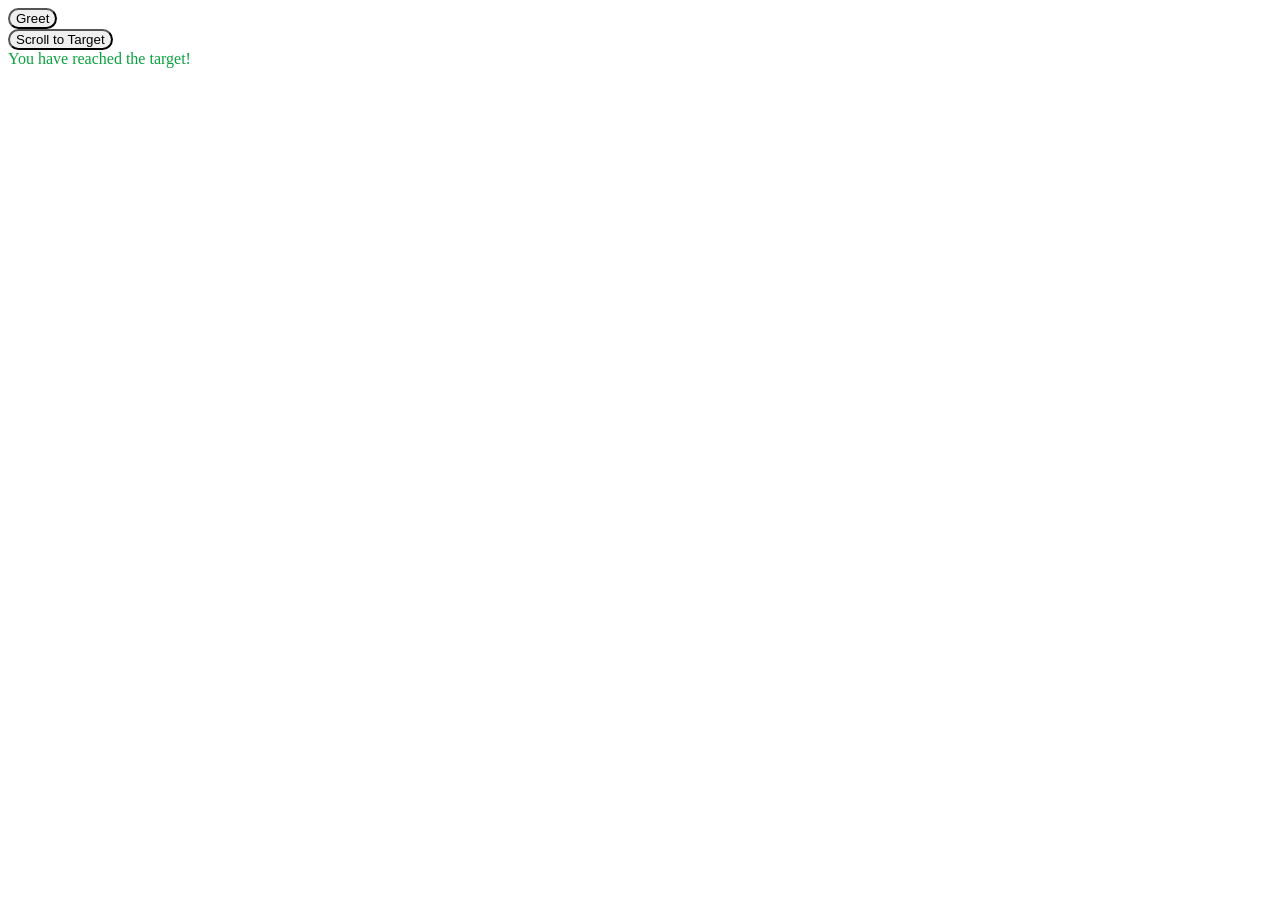
<file: JAVASCRIPT ASSIGNMENT BASICS TASKS/index.html>
<!DOCTYPE html>
<html lang="en">
<head>
    <meta charset="UTF-8">
    <meta name="viewport" content="width=device-width, initial-scale=1.0">
    <title>Javascript</title>
</head>
<body>

    <button id="greetButton" style="border-radius: 25px;">Greet</button>
    <div id="message"></div>

    <button id="scrollButton" style="border-radius: 25px;">Scroll to Target</button>
    <div id="target" style="color: rgb(10, 162, 63);">You have reached the target!</div>


    <script src="script.js"></script>
</body>
</html>
</file>
<file: backgroungImageAssignment/style.css>
body {
    margin: 0;
    padding: 0;
  }
  
  .gif {
    position: fixed;
    top: 0;
    right: 0;
    height: 100vh;
    width: 700px;
    background-image: url('cofeebeans.gif');
    background-size: cover;
    background-repeat: no-repeat;
  }
</file>
<file: cafe-website-bootstrap5-main/css/style.css>
/* Google Fonts */
@import url("https://fonts.googleapis.com/css2?family=Poppins:ital,wght@0,100;0,200;0,300;0,400;0,500;0,600;0,700;0,800;0,900;1,100;1,200;1,300;1,400;1,500;1,600;1,700;1,800;1,900&display=swap");
@import url("https://fonts.googleapis.com/css2?family=Nunito+Sans:ital,opsz,wght@0,6..12,200..1000;1,6..12,200..1000&display=swap");

* {
  -webkit-box-sizing: border-box;
  box-sizing: border-box;
  margin: 0;
  padding: 0;
}

/* Variable Define */
:root {
  --primary-color: #ffa323;
  --secondary-color: #f41f31;
  --white-color: #fff;
  --black-color: #0a0a0a;
  --bg-gray-color:#f5f5f5;

  /* Text color variable */
  --text-primary: #ffa323;
  --text-secondary: #f41f31;
  --text-white: #fff;
  --text-black: #0a0a0a;
  --text-color: #545454;
  --text-gray: #aba8b0;
  --text-gray-light: #484848;

  /* Font Family */
  --primary-font: "Poppins", sans-serif;
  --secondary-font: "Nunito Sans", sans-serif;
}

a {
  text-decoration: none;
}
a:hover,
a:focus {
  color: var(--text-primary);
}
ul {
  margin: 0;
  padding: 0;
}

/* Custom CSS */
html {
  scroll-behavior: smooth;
}
body {
  font-family: var(--primary-font);
  font-size: 100%;
  font-weight: 400;
}

::-webkit-scrollbar {
  width: 0.425rem;
}
::-webkit-scrollbar-track {
  background: var(--white-color);
}
::-webkit-scrollbar-thumb {
  background: var(--primary-color);
}

h1 {
  font-size: 3.5714rem;
  font-weight: 800;
  margin-bottom: 2rem;
  color: var(--text-white);
  text-transform: capitalize;
}
h2 {
  font-size: 2.8571rem;
  font-weight: 700;
  line-height: 1.3;
  color: var(--text-black);
  text-transform: capitalize;
}
h3 {
  font-size: 1.8571rem;
  font-weight: 700;
  line-height: 1.3;
  color: var(--text-black);
  text-transform: capitalize;
}
h4 {
  font-size: 1.7143rem;
  font-weight: 600;
  line-height: 2.5rem;
  color: var(--text-gray);
  max-width: 75%;
}

p {
  font-size: 1rem;
  color: var(--text-color);
  font-weight: 400;
  line-height: 1.75rem;
  letter-spacing: 0.0625rem;
  margin-bottom: 0;
  font-family: var(--secondary-font);
}
span {
  display: block;
  font-size: 2rem;
  font-weight: 600;
  font-family: var(--secondry-font);
  color: var(--text-primary);
  margin-bottom: 1.0714rem;
  position: relative;
}

span:after {
  position: absolute;
  left: 0;
  bottom: -0.1429rem;
  content: "";
  background: var(--secondary-color);
  width: 2rem;
  height: 0.1429rem;
}

.main-btn {
  display: inline-block;
  font-size: 1rem;
  line-height: 1.8571rem;
  font-weight: 400;
  border-radius: 0.3571rem;
  padding: 0.7143rem 1.4286rem;
  text-align: center;
  border: 0.1429rem solid transparent;
  position: relative;
  z-index: 1;
  -webkit-transition: 0.5s;
  transition: 0.5s;
}

.style-1 {
  background-color: var(--secondary-color);
  color:var(--text-white);
}

.main-btn:after {
  position: absolute;
  top: 0;
  left: 0;
  content: "";
  visibility: hidden;
  opacity: 0;
  z-index: -1;
  -webkit-transition: 0.4s;
  transition: 0.4s;
}

.style-1:after {
  top: -0.1429rem;
  left: -0.1429rem;
  width: calc(100% + 0.2857rem);
  height: 0;
  background: var(--primary-color);
  border-radius: 0.3571rem;
}

.main-btn:hover:after {
  visibility: visible;
  opacity: 1;
}

.style-1:hover:after {
  height: calc(100% + 0.2857rem);
}

.wrapper {
  padding-top: 6.25rem;
  padding-bottom: 6.25rem;
}

/* Header CSS */
.header-wrap {
  position: fixed;
  top: 0;
  left: 0;
  width: 100%;
  z-index: 9;
  -webkit-transition: all 0.3s ease-out;
  transition: all 0.3s ease-out;
}
.header-top .container {
  border-bottom: 0.0714rem dashed var(--text-gray-light);
  padding: 1rem 0;
}
.header-top .contact-item {
  display: flex;
  align-items: center;
  margin-right: 0.625rem;
}
.header-top .contact-item i {
  font-size: 1.2857rem;
  color: var(--text-primary);
  margin-right: 0.5714rem;
}
.header-top .contact-item p,
.header-top .contact-item a {
  color: var(--text-white);
}
.navigation-wrap .navbar-brand img {
  width: 9rem;
}
.navigation-wrap .nav-item {
  padding: 0 0.625rem;
  transition: all 200ms linear;
  list-style: none;
}
.navigation-wrap li {
  list-style: none;
}
.navbar-toggler:focus {
  outline: unset;
  border: unset;
  box-shadow: none;
}
.navigation-wrap .nav-link {
  font-size: 1rem;
  font-weight: 500;
  text-transform: capitalize;
  color: var(--text-white);
  letter-spacing: 0.0625rem;
}
.navigation-wrap .nav-link:hover {
  color: var(--text-primary);
}

/* Change navbar styling on scroll */
.navigation-wrap.scroll-on {
  position: fixed;
  top: 0;
  left: 0;
  width: 100%;
  background: var(--black-color);
  box-shadow: 0 0.125rem 1.75rem 0 rgb(0, 0, 0, 0.09);
  transition: all 0.15s ease-in-out 0s;
}

/* Top Banner */
.top-banner {
  width: 100%;
  background: url("../images/bg/bg-1.jpg") no-repeat center;
  background-size: cover;
  padding: 17.8571rem 0 9.375rem;
}

/* About Us */
.about-section p{
  text-align: justify;
}

/* Services Section */
.service-section{
  width:100%;
  height:100%;
  background:url("../images/bg/bg-2.jpg") no-repeat center;
  background-size:cover;
  text-align: center;
}
.service-section span::after{
  left:50%;
  transform: translateX(-50%);
}
.service-section .service-cards{
  margin-top:6.4286rem;
}
.service-section .card{
  padding:5.3571rem 0.3571rem 0.7143rem;
  border-radius: 0.3571rem;
  border:0;
  -webkit-box-shadow: 0 0 1.0714rem rgba(0,0,0,0.1);
  box-shadow: 0 0 1.0714rem rgba(0,0,0,0.1);
  -webkit-transition:0.4s;
  transition:0.4s;
}
.service-section .card img{
  position:absolute;
  top:0;
  left:50%;
  transform: translate(-50%, -50%);
  background:var(--bg-gray-color);
  border-radius: 50%;
  padding:1.0714rem;
  width:10.7143rem;
  height:10.7143rem;
}
.service-section .card:hover{
  background:var(--secondary-color);
}
.service-section .card:hover h3,
.service-section .card:hover p{
  color:var(--text-white);
}

/* Features Section */
.feature-section{
  height:100%;
  width:100%;
  background:url("../images/bg/bg-3.jpg") no-repeat center;
  background-size: cover;
}
.feature-section span::after{
  left:50%;
  transform: translateX(-50%);
}
.feature-section h2{
  color:var(--text-white);
}
.feature-section .card{
  box-shadow: 0 0 1.0714rem rgba(0,0,0,0.1);
  border:0;
  border-radius: 0;
}
.feature-section .card .feature-img{
  overflow: hidden;
}
.feature-section .card .feature-img img{
  object-fit: cover;
  -webkit-transition: 0.8s;
  transition: 0.8s;
  overflow: hidden;
}
.feature-section .card .price{
  font-size:1.4286rem;
  font-weight: 500;
  margin-top:0.7143rem;
  color:var(--text-black);
}
.feature-section .card .price del{
  color:var(--text-gray);
  margin-left:0.5rem;
}
.feature-section .card:hover h3{
  color:var(--text-secondary);
}
.feature-section .card:hover img{
  -webkit-transform: scale(1.15) rotate(5deg);
  transform: scale(1.15) rotate(5deg);
}

/* Delivery Section */
.delivery-section{
  width:100%;
  height:100%;
  background:url("../images/bg/bg-4.jpg") no-repeat center;
  background-size:cover;
}

/* Download App Section */
.app-section {
  width: 100%;
  height: 100%;
  background-image: url("../images/bg/bg-5.jpg");
  background-repeat: no-repeat;
  background-size: cover;
}
.app-section h2,
.app-section p{
  color:var(--text-white);
}
.app-section h4:hover{
  color:var(--text-primary);
}
.download-app-btn img{
  max-width: 11.8571rem;
  width:100%;
}

/* Newsletter Section */
.newsletter{
  width:100%;
  height:100%;
  background-image:url("../images/bg/bg-6.jpg");
  background-repeat: no-repeat;
  background-size: cover;
  background-position: center top;
}
.newsletter span::after{
  left:50%;
  transform: translateX(-50%);
}
.newsletter .form-group{
  position:relative;
  box-shadow: 0 0 1.0714rem rgba(0,0,0,0.1);
}
.newsletter .form-group input{
  width:100%;
  height:4.2857rem;
  border-radius: 0.3571rem;
  background:var(--white-color);
  color:var(--text-gray);
  padding:1.4286rem 0.7143rem;
  border:none;
}
.newsletter .form-group input:focus{
  border:0;
  box-shadow: none;
  outline:none;
}
.newsletter .form-group button{
  position:absolute;
  top:0;
  right:0;
  height:100%;
  border:none;
  padding:0.3571rem 1.4286rem;
  border-radius: 0 0.3571rem 0.3571rem 0;
  background:var(--secondary-color);
  display:flex;
  align-items:center;
  justify-content: center;
}
.newsletter .form-group button i{
  color:var(--text-white);
  font-size: 1.5714rem;
  line-height: 0.7;
}

/* Footer Section */
.footer{
  background:var(--black-color);
}
.footer .footer-link{
  font-size:1rem;
  color:var(--text-white);
  padding:0 1.875rem;
 }
 .footer a{
  font-size:1.5rem;
  color:var(--text-white);
  padding:0 1rem;
 }
</file>
<file: cafe-website-bootstrap5-main/css/responsive-style.css>
@media (max-width: 1200px) {
  /* custom css */ 
  h1 {
    font-size: 2.1875rem;
  }

  h2 {
    font-size: 1.875rem;
  }
  h3 {
    font-size: 1.25rem;
  }
  h4 {
    font-size: 1.125rem;
    line-height: 2rem;
  }
  p,
  a {
    font-size: .875rem;
    line-height: 1.2rem;
  }
  .main-btn {
    padding: .5rem .9375rem;
  }

  .wrapper {
    padding-top: 4.25rem;
    padding-bottom: 3.25rem;
  }

  /* navbar design */

  .navigation-wrap .navbar-brand img {
    width: 6.25rem;
  }
  .navbar-expand-lg .navbar-nav .nav-link {
    font-size: .875rem;
  } 

  /* Service Section */
  .service-section .service-cards{
    margin-top:4.4286rem;
  }
  .service-section .card{
    padding:3.4375rem 0 0;
    margin-bottom:1.25rem;
  }
  .service-section .card img{
    width:6.25rem;
    height:6.25rem;
  }
}



@media (max-width: 992px) {
  /* custom css */
  p,
  a {
    font-size: .75rem;
  }
  /* navbar  */
  .header-top {
    display: none;
  }

  .navbar .navbar-toggler {
    color: var(--text-white);
  }
  .navbar .main-btn {
    margin: .625rem 0;
  }
  .navigation-wrap {
    text-align: center;
    background-color: var(--black-color);
  }

  .navigation-wrap .nav-link {
    line-height: 1.875rem;
  }

  /* Banner Design */
  .top-banner {
    padding: 6.375rem 0 4.375rem;
  } 

  /* About US */
  .about-section{
    text-align: center;
  }
  .about-section span:after{
    left:50%;
    transform: translateX(-50%);
  }

  /* Features Section */
  .feature-section .card .price{
    font-size:1.125rem;
  }

  /* Newsletter Section */
  .newsletter .form-group input{
    height:3.2857rem;
  }
}

@media (max-width: 767px) {
  /* custom css */
  h1 {
    font-size: 1.5625rem;
  }

  h2 {
    font-size: 1.25rem;
  }
  h3 {
    font-size: 1.125rem;
  }
  h4 {
    font-size: 1rem;
  }
  span {
    font-size: .875rem;
  }
  .main-btn {
    font-size: .75rem;
    line-height: 1rem;
    padding: .5rem .625rem;
  }
  .wrapper {
    padding-top: 3.25rem;
    padding-bottom: 2.25rem;
  } 

  /* Services Section */
  .service-section .card{
    margin-bottom:2.5rem;
  }

  /* Features Section */
  .feature-section .card .price{
    font-size:.875rem;
  }

  /* download App Section */
  .download-app-btn img{
    max-width: 9rem;
    width: 100%;
  }
  
  /* Footer Section */
  .footer .footer-link,
  .footer a i{
    padding:0.3rem 0.7rem;
  }
  .footer a{
    padding:0 0.5rem;
  }
}
</file>
<file: cofee website/style.css>
header {
    justify-content: space-around;
}

.top-nav {
    color: rgb(255, 255, 255);
    background-color: rgb(122, 59, 17);
    font-size: 20px;
}

.nav-bar {
    display: flex;
    justify-content: space-around;
}

.logo {
    width: 200px;
    height: 20px;
}

.logo img {
    width: 100%;
}

.search-bar {
    width: 250px;
    display: flex;
    align-items: center;
}

.nav-items ul {
    color: brown;
    display: flex;
    justify-content: space-around;
    gap: 20px;
    font-family: 'Gill Sans', 'Gill Sans MT', Calibri, 'Trebuchet MS', sans-serif;
    font-size: 20px;
    list-style: none; /* Remove bullet points */
}

.nav-items ul img {
    width: 100px;
}

.background {
    display: flex;
    width: 90%;
    height: 800px;
    background-size: cover;
    background-repeat: repeat;
    margin: auto;
    background-image: url(./images/bf72cd22738523.5631791c3b5d0.gif);
    color: aliceblue;
    justify-content: center;
    align-items: center;
}

.TEXT {
    width: 40%;
    height: 100%;
    font-size: 30px;
    display: flex;
    flex-direction: column;
    align-items: flex-start;
    justify-content: center;
}

.IMGC {
    width: 40%;
    height: 100%;
    justify-content: center;
    position: relative; /* Add relative positioning */
}

.IMGC img {
    width: 100%;
    position: absolute; /* Add absolute positioning */
    bottom: 200px; /* Adjust the distance from the bottom as needed */
}

button {
    border-radius: 30px;
    width: 25%;
    height: 7%;
}

.menu {
    display: flex;
    justify-content: space-around;
    width: 90%;
    margin: auto;
}

.box {
    width: 225px;
    height: 225px;
    padding: 0%;
    align-items: center;
}

.box img {
    width: 60%;
    aspect-ratio: 3/2;
    object-fit: contain;
}

.box p {
    align-items: center;
    margin: auto;
}

.card-container {
    display: flex;
    margin-top: 170px;
    padding-left: 110px;
}

.left-column,
.right-column {
    flex: 1;
}

.card {
    border: 1px solid #ccc;
    border-radius: 5px;
    padding: 10px;
    margin: 20px;
    width: 400px;
    height: 120px;
    display: flex;
    align-items: center;
}

.image {
    flex: 1;
    margin-right: 10px;
}

.image img {
    max-width: 100%;
}

.text {
    flex: 2;
}

.text h4 {
    margin: 0;
    padding: 30px;
    color: #c07b7b;
}
</file>
<file: css box model assignment/style.css>
.box {
    border: 2px dotted blue;
    padding: 20px;
    
    justify-content: center;
    margin: 0px 200px;

}
.box h1{
    /* justify-content: center; */
    padding: 5px;
    margin: 0px 320px;
}
.box p{
    
    margin: 0px 320px;  

}
</file>
<file: FETCH API TASK/style.css>
body{
    background-color: blanchedalmond;
}
#btn {
    background: linear-gradient(45deg, #6a11cb, #2575fc);
    border: none;
    border-radius: 50px;
    color: white;
    font-size: 18px;
    font-weight: bold;
    padding: 15px 30px;
    cursor: pointer;
    transition: all 0.3s ease;
    box-shadow: 0 4px 8px rgba(0, 0, 0, 0.2);
  }
  
  #btn:hover {
    background: linear-gradient(45deg, #2575fc, #6a11cb);
    transform: scale(1.1);
    box-shadow: 0 6px 12px rgba(0, 0, 0, 0.3);
  }
</file>
<file: Flex cards/style.css>
.card-container {
    display: flex;
}

.left-column,
.right-column {
    flex: 1; 
}

.card {
    border: 1px solid #ccc;
    border-radius: 5px;
    padding: 10px;
    margin: 20px;
    width: 400px;
    height: 120px;
    display: flex;
    align-items: center; 
}

.image {
    flex: 1; 
    margin-right: 10px; 
}

.image img {
    max-width: 100%; 
}

.text {
    flex: 2; 
}

.text h4 {
    margin: 0; 
    padding: 30px;
    color: #c07b7b;
}
</file>
<file: HTML1/style.css>
body {
    font-family: 'Poppins', sans-serif;
    margin: 0;
    padding: 0;
    display: flex;
    justify-content: center;
    align-items: center;
    min-height: 100vh;

    background-color: #1a1a2e; 
    color: #e0e0e0;
}

/* CONTAINER AND CARD */
.registration-container {
    padding: 20px;
    width: 100%;
    max-width: 420px;
}

.registration-card {
    /* Neumorphism Base Style */
    background: #1a1a2e;
    padding: 40px 30px;
    border-radius: 18px;
    position: relative; 
    overflow: hidden; 

    /* Soft Neumorphism Shadow */
    box-shadow: 
        -5px -5px 15px rgba(45, 45, 75, 0.4), 
        5px 5px 15px rgba(0, 0, 0, 0.5);      
    text-align: center;
    transition: box-shadow 0.3s ease;
}

.registration-card:hover {
    box-shadow: 
        -10px -10px 30px rgba(45, 45, 75, 0.6),
        10px 10px 30px rgba(0, 0, 0, 0.7);
}

/* HEADER STYLES */
.card-header h2 {
    color: #00ffff; 
    margin-bottom: 5px;
    font-weight: 700;
    font-size: 1.8em;
}

.card-header i {
    margin-right: 10px;
}

.card-header p {
    color: #a0a0b0;
    margin-bottom: 35px;
    font-size: 0.9em;
}

/* INPUT FIELD STYLES */
.input-group {
    position: relative;
    margin-bottom: 25px;
    display: flex;
    align-items: center;
    border-radius: 10px;
    padding: 0 15px;

    background: #1a1a2e;
    box-shadow: 
        inset 3px 3px 6px rgba(0, 0, 0, 0.4),
        inset -3px -3px 6px rgba(45, 45, 75, 0.6);
}

.input-group i {
    color: #00ffff;
    margin-right: 10px;
    font-size: 1em;
}

.input-group input {
    width: 100%;
    padding: 12px 0;
    border: none;
    outline: none;
    font-size: 1em;
    background: transparent;
    color: #f0f0f0;
}

.input-group input::placeholder {
    color: #a0a0b0;
    opacity: 0.7;
}

/* Focused input highlight */
.input-group input:focus {
    box-shadow: 0 0 0 1px #00ffff; 
}

/* Password Toggle Icon */
.toggle-password {
    cursor: pointer;
    color: #a0a0b0;
    transition: color 0.2s;
}

.toggle-password:hover {
    color: #00ffff;
}

/* BUTTON */
.register-btn {
    width: 100%;
    padding: 15px;
    background-color: #00ffff; 
    color: #1a1a2e;
    border: none;
    border-radius: 10px;
    font-size: 1.1em;
    font-weight: 700;
    cursor: pointer;
    transition: all 0.3s;
    box-shadow: 4px 4px 8px rgba(0, 0, 0, 0.4), -4px -4px 8px rgba(45, 45, 75, 0.4);
}

.register-btn:hover {
    background-color: #00e0e0;
    transform: translateY(-2px);
    box-shadow: 6px 6px 12px rgba(0, 0, 0, 0.5), -6px -6px 12px rgba(45, 45, 75, 0.5);
}

/* ERROR MESSAGE */
.error-text {
    color: #ff6347; 
    text-align: left;
    margin-top: -15px;
    margin-bottom: 20px;
    font-size: 0.9em;
    visibility: hidden;
}

/* FOOTER LINK */
.login-link {
    margin-top: 30px;
    color: #a0a0b0;
    font-size: 0.9em;
}

.login-link a {
    color: #00ffff;
    text-decoration: none;
    font-weight: 600;
}

.login-link a:hover {
    text-decoration: underline;
}

/* --- SLIDER STYLES --- */

.slider-cover {
    position: absolute;
    top: 0;
    left: 0;
    width: 100%;
    height: 100%;
    background-color: #1a1a2e; 
    z-index: 100; 
    display: flex;
    flex-direction: column;
    justify-content: center;
    align-items: center;
    transition: transform 0.5s ease-in-out; 
}

/* SLIDE TEXT */
.slide-text {
    text-align: center;
    margin-bottom: 50px;
    user-select: none;
    color: #00ffff;
    font-size: 1.5em;
    font-weight: 600;
    animation: pulse 1.5s infinite; 
}

.slide-arrow {
    font-size: 1.2em;
    margin-left: -10px;
    opacity: 0.5;
}

@keyframes pulse {
    0% { opacity: 0.5; }
    50% { opacity: 1; }
    100% { opacity: 0.5; }
}

/* SLIDE BUTTON CONTAINER */
.slide-button {
    width: 60px;
    height: 60px;
    background-color: #00ffff;
    border-radius: 50%;
    display: flex;
    justify-content: center;
    align-items: center;
    cursor: grab; 
    
    /* Outset Neumorphism for the button */
    box-shadow: 4px 4px 10px rgba(0, 0, 0, 0.5), -4px -4px 10px rgba(45, 45, 75, 0.5);
    transition: all 0.1s;
    

    position: absolute;
    bottom: 40px; 
    left: 50%;
    transform: translateX(-50%);
}

.slide-button i {
    color: #1a1a2e;
    font-size: 1.5em;
}

.slide-button:active {
    cursor: grabbing;
}

/* FINAL SLIDE STATE (Applied by JS) */
.slider-cover.slid-out {
    transform: translateX(100%);
}

/* Responsive adjustments */
@media (max-width: 450px) {
    .registration-card {
        padding: 30px 20px;
        margin: 0 10px;
    }
}
</file>
